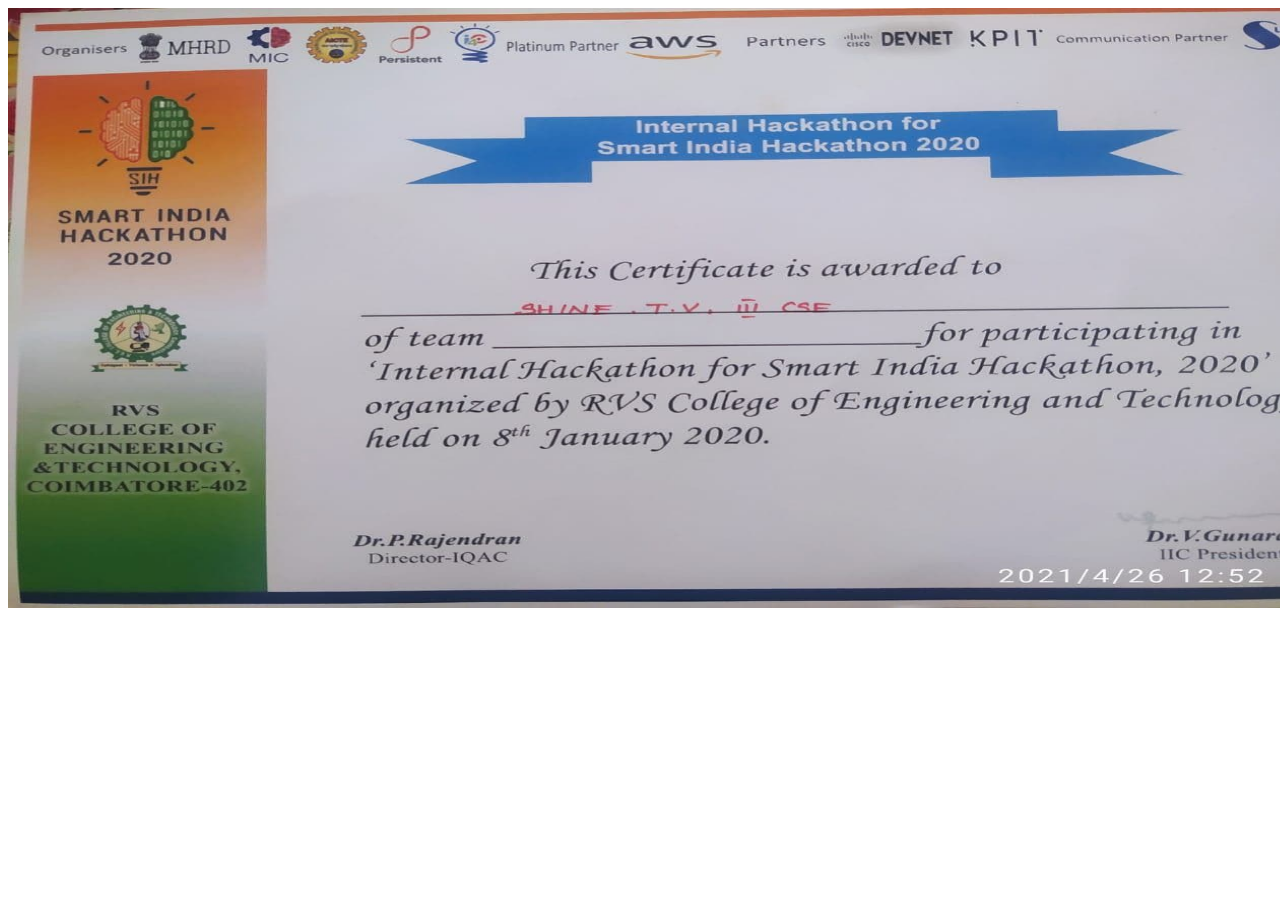
<file: c1.html>
<!DOCTYPE html>
<html>
    <head>
        <title>Smart india hackathon</title>
    </head>
    <body>
        <div class="container">
           <center><img src="assets/img/photo_2021-04-26_20-06-19.jpg" height="600" width="1300"></center> 
        </div>
        
    </body>
</html>
</file>
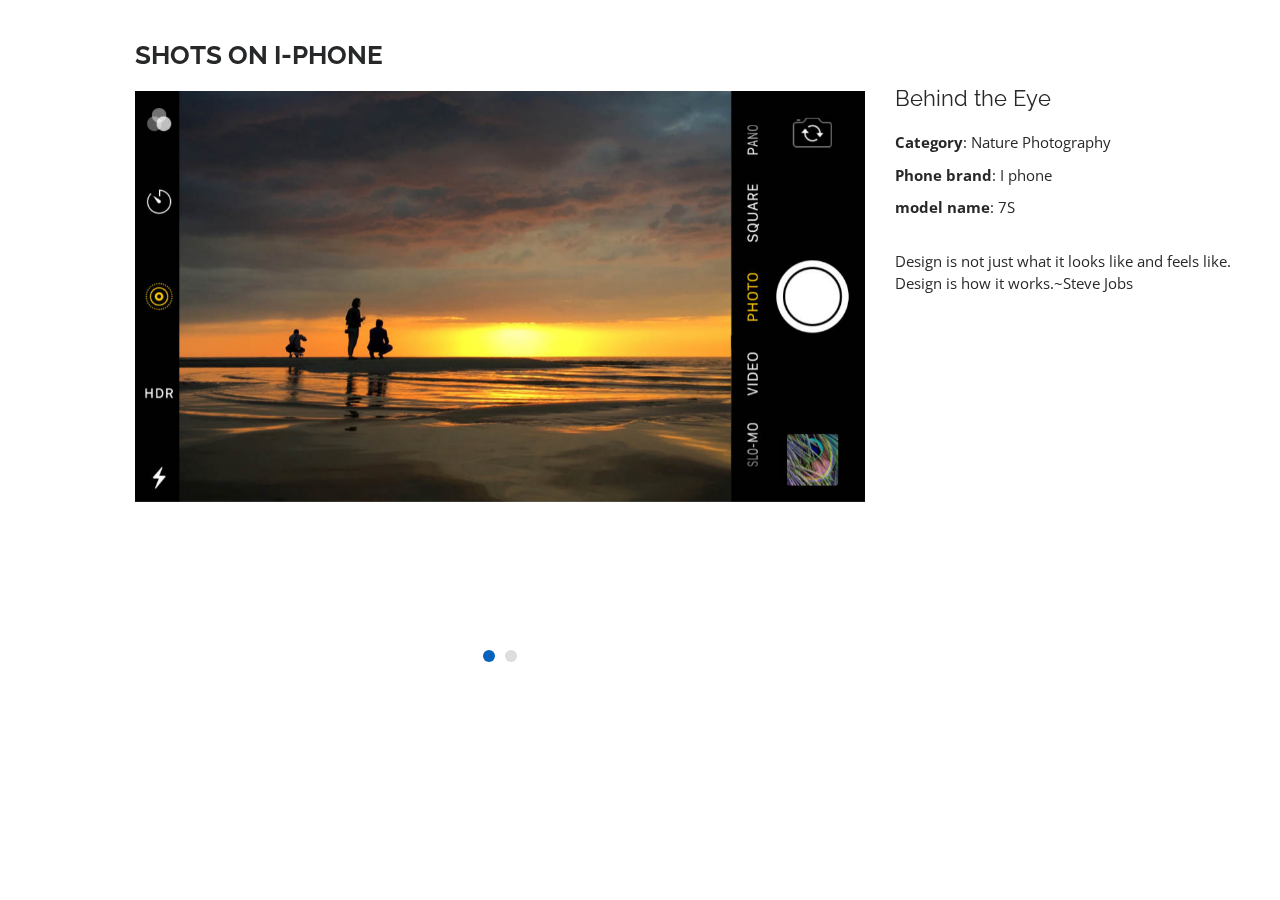
<file: iph.html>
<!DOCTYPE html>
<html lang="en">

<head>
  <meta charset="utf-8">
  <meta content="width=device-width, initial-scale=1.0" name="viewport">

  <title>Portfolio Details - Personal Bootstrap Template</title>
  <meta content="" name="description">
  <meta content="" name="keywords">

  <!-- Favicons -->
  <link href="assets/img/favicon.png" rel="icon">
  <link href="assets/img/apple-touch-icon.png" rel="apple-touch-icon">

  <!-- Google Fonts -->
  <link href="https://fonts.googleapis.com/css?family=Open+Sans:300,300i,400,400i,600,600i,700,700i|Raleway:300,300i,400,400i,500,500i,600,600i,700,700i|Poppins:300,300i,400,400i,500,500i,600,600i,700,700i" rel="stylesheet">

  <!-- Vendor CSS Files -->
  <link href="assets/vendor/bootstrap/css/bootstrap.min.css" rel="stylesheet">
  <link href="assets/vendor/icofont/icofont.min.css" rel="stylesheet">
  <link href="assets/vendor/boxicons/css/boxicons.min.css" rel="stylesheet">
  <link href="assets/vendor/venobox/venobox.css" rel="stylesheet">
  <link href="assets/vendor/owl.carousel/assets/owl.carousel.min.css" rel="stylesheet">
  <link href="assets/vendor/aos/aos.css" rel="stylesheet">

  <!-- Template Main CSS File -->
  <link href="../assets/css/style.css" rel="stylesheet">

  <!-- =======================================================
  * Template Name: MyResume - v2.2.1
  * Template URL: https://bootstrapmade.com/free-html-bootstrap-template-my-resume/
  * Author: BootstrapMade.com
  * License: https://bootstrapmade.com/license/
  ======================================================== -->
</head>

<body>

  <main id="main">

    <!-- ======= Portfolio Details ======= -->
   
            
              <section id="portfolio-details" class="portfolio-details">
                <div class="container" data-aos="fade-up">
          
                  <div class="row">
          
                    <div class="col-lg-8">
                      <h2 class="portfolio-title">SHOTS ON I-PHONE</h2>
                      <div class="owl-carousel portfolio-details-carousel">
                        <img src="assets/img/portfolio/iphone 1.jpg" height="50" width="100" class="img-fluid" alt="">
                        <img src="assets/img/portfolio/iphone1.jpg" class="img-fluid" alt="">
                       
                      </div>
                    </div>
          
                    <div class="col-lg-4 portfolio-info">
                      <h3>Behind the Eye</h3>
                      <ul>
                        <li><strong>Category</strong>: Nature Photography</li>
                        <li><strong>Phone brand</strong>: I phone</li>
                        <li><strong>model name</strong>: 7S</li>
                       
                      </ul>
          
                      <p>
                        Design is not just what it looks like and feels like. Design is how it works.~Steve Jobs
                      </p>
                    </div>
          
                  </div>
          
                </div>
              </section><!-- End Portfolio Details -->
          

  </main><!-- End #main -->

  <a href="#" class="back-to-top"><i class="bx bx-up-arrow-alt"></i></a>
  <div id="preloader"></div>

  <!-- Vendor JS Files -->
  <script src="assets/vendor/jquery/jquery.min.js"></script>
  <script src="assets/vendor/bootstrap/js/bootstrap.bundle.min.js"></script>
  <script src="assets/vendor/jquery.easing/jquery.easing.min.js"></script>
  <script src="assets/vendor/php-email-form/validate.js"></script>
  <script src="assets/vendor/waypoints/jquery.waypoints.min.js"></script>
  <script src="assets/vendor/counterup/counterup.min.js"></script>
  <script src="assets/vendor/isotope-layout/isotope.pkgd.min.js"></script>
  <script src="assets/vendor/venobox/venobox.min.js"></script>
  <script src="assets/vendor/owl.carousel/owl.carousel.min.js"></script>
  <script src="assets/vendor/typed.js/typed.min.js"></script>
  <script src="assets/vendor/aos/aos.js"></script>

  <!-- Template Main JS File -->
  <script src="assets/js/main.js"></script>

</body>

</html>
</file>
<file: assets/vendor/venobox/venobox.css>
/* ------ venobox.css --------*/
.vbox-overlay *, .vbox-overlay *:before, .vbox-overlay *:after{
    -webkit-backface-visibility: hidden;
    -webkit-box-sizing:border-box;
    -moz-box-sizing:border-box;
    box-sizing:border-box;
}
.vbox-overlay * { 
    -webkit-backface-visibility: visible;
    backface-visibility: visible;
}
.vbox-overlay{
    display: -webkit-flex;
    display: flex;
    -webkit-flex-direction: column;
    flex-direction: column;
    -webkit-justify-content: center;
    justify-content: center;
    -webkit-align-items: center;
    align-items: center;
    position: fixed;
    left: 0;
    top: 0;
    bottom: 0;
    right: 0;
    z-index: 999999;
}

/* ----- navigation ----- */
.vbox-title{
    width: 100%;
    height: 40px;
    float: left;
    text-align: center;
    line-height: 28px;
    font-size: 12px;
    padding: 6px 50px;
    overflow: hidden;
    position: fixed;
    display: none;
    left: 0;
    z-index: 89;
}
.vbox-close{
    cursor: pointer;
    position: fixed;
    top: -1px;
    right: 0;
    width: 50px;
    height: 40px;
    padding: 6px;
    display: block;
    background-position:10px center;
    overflow: hidden;
    font-size: 24px;
    line-height: 1;
    text-align: center;
    z-index: 99;
}
.vbox-left{
    cursor: pointer;
    position: fixed;
    left: 0;
    height: 40px;
    overflow: hidden;
    line-height: 28px;
    font-size: 12px;
    z-index: 99;
    display: flex;
    align-items:center;
}
.vbox-num{
    display: inline-block;
    margin: 6px 0 6px 15px;
}
/* ----- Social share ----- */
.vbox-share{
    line-height: 28px;
    font-size: 12px;
    overflow: hidden;
    position: fixed;
    left: 0;
    z-index: 98;
    display: flex;
    align-items:center;
    justify-content: center;
    width: 100%;
    text-align: center;
}
.vbox-share svg{
    max-height: 28px;
    width: 28px;
    z-index: 10;
    margin-left: 12px;
    margin-top: 6px;
    margin-bottom: 6px;
    vertical-align: middle;
}


/* ----- navigation ARROWS ----- */
.vbox-next, .vbox-prev{
    position: fixed;
    top: 50%;
    margin-top: -15px;
    overflow: hidden;
    cursor: pointer;
    display: block;
    width: 45px;
    height: 45px;
    z-index: 99;
}
.vbox-next span, .vbox-prev span{
    position: relative;
    width: 20px;
    height: 20px;
    border: 2px solid transparent;
    border-top-color: #B6B6B6;
    border-right-color: #B6B6B6;
    text-indent: -100px;
    position: absolute;
    top: 8px;
    display: block;
}
.vbox-prev{
    left: 15px;
}
.vbox-next{
    right: 15px;
}
.vbox-prev span{
    left: 10px;
    -ms-transform: rotate(-135deg);
    -webkit-transform: rotate(-135deg);
    transform: rotate(-135deg);
}
.vbox-next span{
    -ms-transform: rotate(45deg);
    -webkit-transform: rotate(45deg);
    transform: rotate(45deg);
    right: 10px;
}
/* ------- inline window ------ */
.vbox-inline{
    width: 420px;
    height: 315px;
    height: 70vh;
    padding: 10px;
    background: #fff;
    margin: 0 auto;
    overflow: auto;
    text-align: left;
}
/* ------- Video & iFrames window ------ */
.venoframe{
    max-width: 100%;
    width: 100%;
    border: none;
    width: 100%;
    height: 260px;
    height: 70vh;
}
.venoframe.vbvid{
    height: 260px;
}
@media (min-width: 768px) {
    .venoframe, .vbox-inline{
        width: 90%;
        height: 360px;
        height: 70vh;
    }
    .venoframe.vbvid{
        width: 640px;
        height: 360px;
    }
}
@media (min-width: 992px) {
    .venoframe, .vbox-inline{
        max-width: 1200px;
        width: 80%;
        height: 540px;
        height: 70vh;
    }
    .venoframe.vbvid{
        width: 960px;
        height: 540px;
    }
}
/* 
Please do NOT edit this part! 
or at least read this note: http://i.imgur.com/7C0ws9e.gif
*/
.vbox-open{
    overflow: hidden;
}
.vbox-container{
    position: absolute;
    left: 0;
    right: 0;
    top: 0;
    bottom: 0;
    overflow-x: hidden;
    overflow-y: scroll;
    overflow-scrolling: touch;
    -webkit-overflow-scrolling: touch;
    z-index: 20;
    max-height: 100%;

}

.vbox-content{
    text-align: center;
    float: left;
    width: 100%;
    position: relative;
    overflow: hidden;
    padding: 20px 4%;
}
.vbox-container img{
    max-width: 100%;
    height: auto;
}
.vbox-figlio{
    box-shadow: 0 0 12px rgba(0,0,0,0.19), 0 6px 6px rgba(0,0,0,0.23);
    max-width: 100%;
    text-align: initial;
}
img.vbox-figlio{
    -webkit-user-select: none;
-khtml-user-select: none;
-moz-user-select: none;
-o-user-select: none;
user-select: none;
}
.vbox-content.swipe-left{
    margin-left: -200px !important;
}
.vbox-content.swipe-right{
    margin-left: 200px !important;
}
.vbox-animated{
    webkit-transition: margin 300ms ease-out;
    transition: margin 300ms ease-out;
}

/* ---------- preloader ----------
 * SPINKIT 
 * http://tobiasahlin.com/spinkit/
-------------------------------- */
.sk-double-bounce,.sk-rotating-plane{width:40px;height:40px;margin:40px auto}.sk-rotating-plane{background-color:#333;-webkit-animation:sk-rotatePlane 1.2s infinite ease-in-out;animation:sk-rotatePlane 1.2s infinite ease-in-out}@-webkit-keyframes sk-rotatePlane{0%{-webkit-transform:perspective(120px) rotateX(0) rotateY(0);transform:perspective(120px) rotateX(0) rotateY(0)}50%{-webkit-transform:perspective(120px) rotateX(-180.1deg) rotateY(0);transform:perspective(120px) rotateX(-180.1deg) rotateY(0)}100%{-webkit-transform:perspective(120px) rotateX(-180deg) rotateY(-179.9deg);transform:perspective(120px) rotateX(-180deg) rotateY(-179.9deg)}}@keyframes sk-rotatePlane{0%{-webkit-transform:perspective(120px) rotateX(0) rotateY(0);transform:perspective(120px) rotateX(0) rotateY(0)}50%{-webkit-transform:perspective(120px) rotateX(-180.1deg) rotateY(0);transform:perspective(120px) rotateX(-180.1deg) rotateY(0)}100%{-webkit-transform:perspective(120px) rotateX(-180deg) rotateY(-179.9deg);transform:perspective(120px) rotateX(-180deg) rotateY(-179.9deg)}}.sk-double-bounce{position:relative}.sk-double-bounce .sk-child{width:100%;height:100%;border-radius:50%;background-color:#333;opacity:.6;position:absolute;top:0;left:0;-webkit-animation:sk-doubleBounce 2s infinite ease-in-out;animation:sk-doubleBounce 2s infinite ease-in-out}.sk-chasing-dots .sk-child,.sk-spinner-pulse,.sk-three-bounce .sk-child{background-color:#333;border-radius:100%}.sk-double-bounce .sk-double-bounce2{-webkit-animation-delay:-1s;animation-delay:-1s}@-webkit-keyframes sk-doubleBounce{0%,100%{-webkit-transform:scale(0);transform:scale(0)}50%{-webkit-transform:scale(1);transform:scale(1)}}@keyframes sk-doubleBounce{0%,100%{-webkit-transform:scale(0);transform:scale(0)}50%{-webkit-transform:scale(1);transform:scale(1)}}.sk-wave{margin:40px auto;width:50px;height:40px;text-align:center;font-size:10px}.sk-wave .sk-rect{background-color:#333;height:100%;width:6px;display:inline-block;-webkit-animation:sk-waveStretchDelay 1.2s infinite ease-in-out;animation:sk-waveStretchDelay 1.2s infinite ease-in-out}.sk-wave .sk-rect1{-webkit-animation-delay:-1.2s;animation-delay:-1.2s}.sk-wave .sk-rect2{-webkit-animation-delay:-1.1s;animation-delay:-1.1s}.sk-wave .sk-rect3{-webkit-animation-delay:-1s;animation-delay:-1s}.sk-wave .sk-rect4{-webkit-animation-delay:-.9s;animation-delay:-.9s}.sk-wave .sk-rect5{-webkit-animation-delay:-.8s;animation-delay:-.8s}@-webkit-keyframes sk-waveStretchDelay{0%,100%,40%{-webkit-transform:scaleY(.4);transform:scaleY(.4)}20%{-webkit-transform:scaleY(1);transform:scaleY(1)}}@keyframes sk-waveStretchDelay{0%,100%,40%{-webkit-transform:scaleY(.4);transform:scaleY(.4)}20%{-webkit-transform:scaleY(1);transform:scaleY(1)}}.sk-wandering-cubes{margin:40px auto;width:40px;height:40px;position:relative}.sk-wandering-cubes .sk-cube{background-color:#333;width:10px;height:10px;position:absolute;top:0;left:0;-webkit-animation:sk-wanderingCube 1.8s ease-in-out -1.8s infinite both;animation:sk-wanderingCube 1.8s ease-in-out -1.8s infinite both}.sk-chasing-dots,.sk-spinner-pulse{width:40px;height:40px;margin:40px auto}.sk-wandering-cubes .sk-cube2{-webkit-animation-delay:-.9s;animation-delay:-.9s}@-webkit-keyframes sk-wanderingCube{0%{-webkit-transform:rotate(0);transform:rotate(0)}25%{-webkit-transform:translateX(30px) rotate(-90deg) scale(.5);transform:translateX(30px) rotate(-90deg) scale(.5)}50%{-webkit-transform:translateX(30px) translateY(30px) rotate(-179deg);transform:translateX(30px) translateY(30px) rotate(-179deg)}50.1%{-webkit-transform:translateX(30px) translateY(30px) rotate(-180deg);transform:translateX(30px) translateY(30px) rotate(-180deg)}75%{-webkit-transform:translateX(0) translateY(30px) rotate(-270deg) scale(.5);transform:translateX(0) translateY(30px) rotate(-270deg) scale(.5)}100%{-webkit-transform:rotate(-360deg);transform:rotate(-360deg)}}@keyframes sk-wanderingCube{0%{-webkit-transform:rotate(0);transform:rotate(0)}25%{-webkit-transform:translateX(30px) rotate(-90deg) scale(.5);transform:translateX(30px) rotate(-90deg) scale(.5)}50%{-webkit-transform:translateX(30px) translateY(30px) rotate(-179deg);transform:translateX(30px) translateY(30px) rotate(-179deg)}50.1%{-webkit-transform:translateX(30px) translateY(30px) rotate(-180deg);transform:translateX(30px) translateY(30px) rotate(-180deg)}75%{-webkit-transform:translateX(0) translateY(30px) rotate(-270deg) scale(.5);transform:translateX(0) translateY(30px) rotate(-270deg) scale(.5)}100%{-webkit-transform:rotate(-360deg);transform:rotate(-360deg)}}.sk-spinner-pulse{-webkit-animation:sk-pulseScaleOut 1s infinite ease-in-out;animation:sk-pulseScaleOut 1s infinite ease-in-out}@-webkit-keyframes sk-pulseScaleOut{0%{-webkit-transform:scale(0);transform:scale(0)}100%{-webkit-transform:scale(1);transform:scale(1);opacity:0}}@keyframes sk-pulseScaleOut{0%{-webkit-transform:scale(0);transform:scale(0)}100%{-webkit-transform:scale(1);transform:scale(1);opacity:0}}.sk-chasing-dots{position:relative;text-align:center;-webkit-animation:sk-chasingDotsRotate 2s infinite linear;animation:sk-chasingDotsRotate 2s infinite linear}.sk-chasing-dots .sk-child{width:60%;height:60%;display:inline-block;position:absolute;top:0;-webkit-animation:sk-chasingDotsBounce 2s infinite ease-in-out;animation:sk-chasingDotsBounce 2s infinite ease-in-out}.sk-chasing-dots .sk-dot2{top:auto;bottom:0;-webkit-animation-delay:-1s;animation-delay:-1s}@-webkit-keyframes sk-chasingDotsRotate{100%{-webkit-transform:rotate(360deg);transform:rotate(360deg)}}@keyframes sk-chasingDotsRotate{100%{-webkit-transform:rotate(360deg);transform:rotate(360deg)}}@-webkit-keyframes sk-chasingDotsBounce{0%,100%{-webkit-transform:scale(0);transform:scale(0)}50%{-webkit-transform:scale(1);transform:scale(1)}}@keyframes sk-chasingDotsBounce{0%,100%{-webkit-transform:scale(0);transform:scale(0)}50%{-webkit-transform:scale(1);transform:scale(1)}}.sk-three-bounce{margin:40px auto;width:80px;text-align:center}.sk-three-bounce .sk-child{width:20px;height:20px;display:inline-block;-webkit-animation:sk-three-bounce 1.4s ease-in-out 0s infinite both;animation:sk-three-bounce 1.4s ease-in-out 0s infinite both}.sk-circle .sk-child:before,.sk-fading-circle .sk-circle:before{display:block;border-radius:100%;content:'';background-color:#333}.sk-three-bounce .sk-bounce1{-webkit-animation-delay:-.32s;animation-delay:-.32s}.sk-three-bounce .sk-bounce2{-webkit-animation-delay:-.16s;animation-delay:-.16s}@-webkit-keyframes sk-three-bounce{0%,100%,80%{-webkit-transform:scale(0);transform:scale(0)}40%{-webkit-transform:scale(1);transform:scale(1)}}@keyframes sk-three-bounce{0%,100%,80%{-webkit-transform:scale(0);transform:scale(0)}40%{-webkit-transform:scale(1);transform:scale(1)}}.sk-circle{margin:40px auto;width:40px;height:40px;position:relative}.sk-circle .sk-child{width:100%;height:100%;position:absolute;left:0;top:0}.sk-circle .sk-child:before{margin:0 auto;width:15%;height:15%;-webkit-animation:sk-circleBounceDelay 1.2s infinite ease-in-out both;animation:sk-circleBounceDelay 1.2s infinite ease-in-out both}.sk-circle .sk-circle2{-webkit-transform:rotate(30deg);-ms-transform:rotate(30deg);transform:rotate(30deg)}.sk-circle .sk-circle3{-webkit-transform:rotate(60deg);-ms-transform:rotate(60deg);transform:rotate(60deg)}.sk-circle .sk-circle4{-webkit-transform:rotate(90deg);-ms-transform:rotate(90deg);transform:rotate(90deg)}.sk-circle .sk-circle5{-webkit-transform:rotate(120deg);-ms-transform:rotate(120deg);transform:rotate(120deg)}.sk-circle .sk-circle6{-webkit-transform:rotate(150deg);-ms-transform:rotate(150deg);transform:rotate(150deg)}.sk-circle .sk-circle7{-webkit-transform:rotate(180deg);-ms-transform:rotate(180deg);transform:rotate(180deg)}.sk-circle .sk-circle8{-webkit-transform:rotate(210deg);-ms-transform:rotate(210deg);transform:rotate(210deg)}.sk-circle .sk-circle9{-webkit-transform:rotate(240deg);-ms-transform:rotate(240deg);transform:rotate(240deg)}.sk-circle .sk-circle10{-webkit-transform:rotate(270deg);-ms-transform:rotate(270deg);transform:rotate(270deg)}.sk-circle .sk-circle11{-webkit-transform:rotate(300deg);-ms-transform:rotate(300deg);transform:rotate(300deg)}.sk-circle .sk-circle12{-webkit-transform:rotate(330deg);-ms-transform:rotate(330deg);transform:rotate(330deg)}.sk-circle .sk-circle2:before{-webkit-animation-delay:-1.1s;animation-delay:-1.1s}.sk-circle .sk-circle3:before{-webkit-animation-delay:-1s;animation-delay:-1s}.sk-circle .sk-circle4:before{-webkit-animation-delay:-.9s;animation-delay:-.9s}.sk-circle .sk-circle5:before{-webkit-animation-delay:-.8s;animation-delay:-.8s}.sk-circle .sk-circle6:before{-webkit-animation-delay:-.7s;animation-delay:-.7s}.sk-circle .sk-circle7:before{-webkit-animation-delay:-.6s;animation-delay:-.6s}.sk-circle .sk-circle8:before{-webkit-animation-delay:-.5s;animation-delay:-.5s}.sk-circle .sk-circle9:before{-webkit-animation-delay:-.4s;animation-delay:-.4s}.sk-circle .sk-circle10:before{-webkit-animation-delay:-.3s;animation-delay:-.3s}.sk-circle .sk-circle11:before{-webkit-animation-delay:-.2s;animation-delay:-.2s}.sk-circle .sk-circle12:before{-webkit-animation-delay:-.1s;animation-delay:-.1s}@-webkit-keyframes sk-circleBounceDelay{0%,100%,80%{-webkit-transform:scale(0);transform:scale(0)}40%{-webkit-transform:scale(1);transform:scale(1)}}@keyframes sk-circleBounceDelay{0%,100%,80%{-webkit-transform:scale(0);transform:scale(0)}40%{-webkit-transform:scale(1);transform:scale(1)}}.sk-cube-grid{width:40px;height:40px;margin:40px auto}.sk-cube-grid .sk-cube{width:33.33%;height:33.33%;background-color:#333;float:left;-webkit-animation:sk-cubeGridScaleDelay 1.3s infinite ease-in-out;animation:sk-cubeGridScaleDelay 1.3s infinite ease-in-out}.sk-cube-grid .sk-cube1{-webkit-animation-delay:.2s;animation-delay:.2s}.sk-cube-grid .sk-cube2{-webkit-animation-delay:.3s;animation-delay:.3s}.sk-cube-grid .sk-cube3{-webkit-animation-delay:.4s;animation-delay:.4s}.sk-cube-grid .sk-cube4{-webkit-animation-delay:.1s;animation-delay:.1s}.sk-cube-grid .sk-cube5{-webkit-animation-delay:.2s;animation-delay:.2s}.sk-cube-grid .sk-cube6{-webkit-animation-delay:.3s;animation-delay:.3s}.sk-cube-grid .sk-cube7{-webkit-animation-delay:0ms;animation-delay:0ms}.sk-cube-grid .sk-cube8{-webkit-animation-delay:.1s;animation-delay:.1s}.sk-cube-grid .sk-cube9{-webkit-animation-delay:.2s;animation-delay:.2s}@-webkit-keyframes sk-cubeGridScaleDelay{0%,100%,70%{-webkit-transform:scale3D(1,1,1);transform:scale3D(1,1,1)}35%{-webkit-transform:scale3D(0,0,1);transform:scale3D(0,0,1)}}@keyframes sk-cubeGridScaleDelay{0%,100%,70%{-webkit-transform:scale3D(1,1,1);transform:scale3D(1,1,1)}35%{-webkit-transform:scale3D(0,0,1);transform:scale3D(0,0,1)}}.sk-fading-circle{margin:40px auto;width:40px;height:40px;position:relative}.sk-fading-circle .sk-circle{width:100%;height:100%;position:absolute;left:0;top:0}.sk-fading-circle .sk-circle:before{margin:0 auto;width:15%;height:15%;-webkit-animation:sk-circleFadeDelay 1.2s infinite ease-in-out both;animation:sk-circleFadeDelay 1.2s infinite ease-in-out both}.sk-fading-circle .sk-circle2{-webkit-transform:rotate(30deg);-ms-transform:rotate(30deg);transform:rotate(30deg)}.sk-fading-circle .sk-circle3{-webkit-transform:rotate(60deg);-ms-transform:rotate(60deg);transform:rotate(60deg)}.sk-fading-circle .sk-circle4{-webkit-transform:rotate(90deg);-ms-transform:rotate(90deg);transform:rotate(90deg)}.sk-fading-circle .sk-circle5{-webkit-transform:rotate(120deg);-ms-transform:rotate(120deg);transform:rotate(120deg)}.sk-fading-circle .sk-circle6{-webkit-transform:rotate(150deg);-ms-transform:rotate(150deg);transform:rotate(150deg)}.sk-fading-circle .sk-circle7{-webkit-transform:rotate(180deg);-ms-transform:rotate(180deg);transform:rotate(180deg)}.sk-fading-circle .sk-circle8{-webkit-transform:rotate(210deg);-ms-transform:rotate(210deg);transform:rotate(210deg)}.sk-fading-circle .sk-circle9{-webkit-transform:rotate(240deg);-ms-transform:rotate(240deg);transform:rotate(240deg)}.sk-fading-circle .sk-circle10{-webkit-transform:rotate(270deg);-ms-transform:rotate(270deg);transform:rotate(270deg)}.sk-fading-circle .sk-circle11{-webkit-transform:rotate(300deg);-ms-transform:rotate(300deg);transform:rotate(300deg)}.sk-fading-circle .sk-circle12{-webkit-transform:rotate(330deg);-ms-transform:rotate(330deg);transform:rotate(330deg)}.sk-fading-circle .sk-circle2:before{-webkit-animation-delay:-1.1s;animation-delay:-1.1s}.sk-fading-circle .sk-circle3:before{-webkit-animation-delay:-1s;animation-delay:-1s}.sk-fading-circle .sk-circle4:before{-webkit-animation-delay:-.9s;animation-delay:-.9s}.sk-fading-circle .sk-circle5:before{-webkit-animation-delay:-.8s;animation-delay:-.8s}.sk-fading-circle .sk-circle6:before{-webkit-animation-delay:-.7s;animation-delay:-.7s}.sk-fading-circle .sk-circle7:before{-webkit-animation-delay:-.6s;animation-delay:-.6s}.sk-fading-circle .sk-circle8:before{-webkit-animation-delay:-.5s;animation-delay:-.5s}.sk-fading-circle .sk-circle9:before{-webkit-animation-delay:-.4s;animation-delay:-.4s}.sk-fading-circle .sk-circle10:before{-webkit-animation-delay:-.3s;animation-delay:-.3s}.sk-fading-circle .sk-circle11:before{-webkit-animation-delay:-.2s;animation-delay:-.2s}.sk-fading-circle .sk-circle12:before{-webkit-animation-delay:-.1s;animation-delay:-.1s}@-webkit-keyframes sk-circleFadeDelay{0%,100%,39%{opacity:0}40%{opacity:1}}@keyframes sk-circleFadeDelay{0%,100%,39%{opacity:0}40%{opacity:1}}.sk-folding-cube{margin:40px auto;width:40px;height:40px;position:relative;-webkit-transform:rotateZ(45deg);transform:rotateZ(45deg)}.sk-folding-cube .sk-cube{float:left;width:50%;height:50%;position:relative;-webkit-transform:scale(1.1);-ms-transform:scale(1.1);transform:scale(1.1)}.sk-folding-cube .sk-cube:before{content:'';position:absolute;top:0;left:0;width:100%;height:100%;background-color:#333;-webkit-animation:sk-foldCubeAngle 2.4s infinite linear both;animation:sk-foldCubeAngle 2.4s infinite linear both;-webkit-transform-origin:100% 100%;-ms-transform-origin:100% 100%;transform-origin:100% 100%}.sk-folding-cube .sk-cube2{-webkit-transform:scale(1.1) rotateZ(90deg);transform:scale(1.1) rotateZ(90deg)}.sk-folding-cube .sk-cube3{-webkit-transform:scale(1.1) rotateZ(180deg);transform:scale(1.1) rotateZ(180deg)}.sk-folding-cube .sk-cube4{-webkit-transform:scale(1.1) rotateZ(270deg);transform:scale(1.1) rotateZ(270deg)}.sk-folding-cube .sk-cube2:before{-webkit-animation-delay:.3s;animation-delay:.3s}.sk-folding-cube .sk-cube3:before{-webkit-animation-delay:.6s;animation-delay:.6s}.sk-folding-cube .sk-cube4:before{-webkit-animation-delay:.9s;animation-delay:.9s}@-webkit-keyframes sk-foldCubeAngle{0%,10%{-webkit-transform:perspective(140px) rotateX(-180deg);transform:perspective(140px) rotateX(-180deg);opacity:0}25%,75%{-webkit-transform:perspective(140px) rotateX(0);transform:perspective(140px) rotateX(0);opacity:1}100%,90%{-webkit-transform:perspective(140px) rotateY(180deg);transform:perspective(140px) rotateY(180deg);opacity:0}}@keyframes sk-foldCubeAngle{0%,10%{-webkit-transform:perspective(140px) rotateX(-180deg);transform:perspective(140px) rotateX(-180deg);opacity:0}25%,75%{-webkit-transform:perspective(140px) rotateX(0);transform:perspective(140px) rotateX(0);opacity:1}100%,90%{-webkit-transform:perspective(140px) rotateY(180deg);transform:perspective(140px) rotateY(180deg);opacity:0}}
</file>
<file: assets/css/style.css>
/**
* Template Name: MyResume - v2.2.1
* Template URL: https://bootstrapmade.com/free-html-bootstrap-template-my-resume/
* Author: BootstrapMade.com
* License: https://bootstrapmade.com/license/
*/

/*--------------------------------------------------------------
# General
--------------------------------------------------------------*/
body {
  font-family: "Open Sans", sans-serif;
  color: #272829;
}

a {
  color: #0563bb;
}

a:hover {
  color: #067ded;
  text-decoration: none;
}

h1, h2, h3, h4, h5, h6 {
  font-family: "Raleway", sans-serif;
}

/*--------------------------------------------------------------
# Back to top button
--------------------------------------------------------------*/
.back-to-top {
  position: fixed;
  display: none;
  width: 40px;
  height: 40px;
  border-radius: 50px;
  right: 15px;
  bottom: 15px;
  background: #0563bb;
  color: #fff;
  transition: display 0.5s ease-in-out;
  z-index: 99999;
}

.back-to-top i {
  font-size: 24px;
  position: absolute;
  top: 7px;
  left: 8px;
}

.back-to-top:hover {
  color: #fff;
  background: #0678e3;
  transition: background 0.2s ease-in-out;
}

/*--------------------------------------------------------------
# Preloader
--------------------------------------------------------------*/
#preloader {
  position: fixed;
  top: 0;
  left: 0;
  right: 0;
  bottom: 0;
  z-index: 9999;
  overflow: hidden;
  background: #fff;
}

#preloader:before {
  content: "";
  position: fixed;
  top: calc(50% - 30px);
  left: calc(50% - 30px);
  border: 6px solid #0563bb;
  border-top-color: #fff;
  border-bottom-color: #fff;
  border-radius: 50%;
  width: 60px;
  height: 60px;
  -webkit-animation: animate-preloader 1s linear infinite;
  animation: animate-preloader 1s linear infinite;
}

@-webkit-keyframes animate-preloader {
  0% {
    transform: rotate(0deg);
  }
  100% {
    transform: rotate(360deg);
  }
}

@keyframes animate-preloader {
  0% {
    transform: rotate(0deg);
  }
  100% {
    transform: rotate(360deg);
  }
}

/*--------------------------------------------------------------
# Disable aos animation delay on mobile devices
--------------------------------------------------------------*/
@media screen and (max-width: 768px) {
  [data-aos-delay] {
    transition-delay: 0 !important;
  }
}

/*--------------------------------------------------------------
# Header
--------------------------------------------------------------*/
#header {
  position: fixed;
  top: 0;
  left: 0;
  bottom: 0;
  z-index: 9997;
  transition: all 0.5s;
  padding: 15px;
  overflow-y: auto;
}

@media (max-width: 992px) {
  #header {
    width: 300px;
    background: #fff;
    border-right: 1px solid #e6e9ec;
    left: -300px;
  }
}

@media (min-width: 992px) {
  #main {
    margin-left: 100px;
  }
}

/*--------------------------------------------------------------
# Navigation Menu
--------------------------------------------------------------*/
/* Desktop Navigation */
.nav-menu * {
  margin: 0;
  padding: 0;
  list-style: none;
}

.nav-menu > ul > li {
  position: relative;
  white-space: nowrap;
}

.nav-menu a {
  display: flex;
  align-items: center;
  color: #45505b;
  padding: 10px 18px;
  margin-bottom: 8px;
  transition: 0.3s;
  font-size: 15px;
  border-radius: 50px;
  background: #f2f3f5;
  height: 56px;
  width: 100%;
  overflow: hidden;
  transition: 0.3s;
}

.nav-menu a i {
  font-size: 20px;
}

.nav-menu a span {
  padding: 0 5px 0 7px;
  color: #45505b;
}

@media (min-width: 992px) {
  .nav-menu a {
    width: 56px;
  }
  .nav-menu a span {
    display: none;
    color: #fff;
  }
}

.nav-menu a:hover, .nav-menu .active > a, .nav-menu li:hover > a {
  color: #fff;
  background: #0563bb;
}

.nav-menu a:hover span, .nav-menu .active > a span, .nav-menu li:hover > a span {
  color: #fff;
}

.nav-menu a:hover, .nav-menu li:hover > a {
  width: 100%;
  color: #fff;
}

.nav-menu a:hover span, .nav-menu li:hover > a span {
  display: block;
}

/* Mobile Navigation */
.mobile-nav-toggle {
  position: fixed;
  right: 15px;
  top: 15px;
  z-index: 9998;
  border: 0;
  background: none;
  font-size: 24px;
  transition: all 0.4s;
  outline: none !important;
  line-height: 1;
  cursor: pointer;
  text-align: right;
}

.mobile-nav-toggle i {
  color: #45505b;
}

.mobile-nav-active {
  overflow: hidden;
}

.mobile-nav-active #header {
  left: 0;
}

.mobile-nav-active .mobile-nav-toggle i {
  color: #0563bb;
}

/*--------------------------------------------------------------
# Hero Section
--------------------------------------------------------------*/
#hero {
  width: 100%;
  height: 100vh;
  background: url("../img/hero-bg.jpg") top right no-repeat;
  background-size: cover;
  position: relative;
}

@media (min-width: 992px) {
  #hero {
    padding-left: 160px;
  }
}

#hero:before {
  content: "";
  background: rgba(255, 255, 255, 0.8);
  position: absolute;
  bottom: 0;
  top: 0;
  left: 0;
  right: 0;
}

#hero h1 {
  margin: 0;
  font-size: 64px;
  font-weight: 700;
  line-height: 56px;
  text-align:right;
  color: #7436c5;
}

#hero p {
  text-align: right;
  color: #45505b;
  margin: 15px 0 0 0;
  font-size: 26px;
  font-family: "Poppins", sans-serif;
}

#hero p span {
  text-align: right;
  color: #0563bb;
  letter-spacing: 1px;
}

#hero .social-links {
  text-align: right;
  margin-top: 30px;
}

#hero .social-links a {
  text-align: right;
  font-size: 24px;
  display: inline-block;
  color: #45505b;
  line-height: 1;
  margin-right: 20px;
  transition: 0.3s;
}

#hero .social-links a:hover {
  text-align: right;
  color: #0563bb;
}

@media (max-width: 992px) {
  #hero {
    text-align: center;
  }
  #hero h1 {
    font-size: 32px;
    line-height: 36px;
  }
  #hero p {
    margin-top: 10px;
    font-size: 20px;
    line-height: 24px;
  }
}

/*--------------------------------------------------------------
# Sections General
--------------------------------------------------------------*/
section {
  padding: 60px 0;
  overflow: hidden;
}

.section-title {
  text-align: center;
  padding-bottom: 30px;
}

.section-title h2 {
  font-size: 32px;
  font-weight: bold;
  text-transform: uppercase;
  margin-bottom: 20px;
  padding-bottom: 20px;
  position: relative;
  color: #45505b;
}

.section-title h2::before {
  content: '';
  position: absolute;
  display: block;
  width: 120px;
  height: 1px;
  background: #ddd;
  bottom: 1px;
  left: calc(50% - 60px);
}

.section-title h2::after {
  content: '';
  position: absolute;
  display: block;
  width: 40px;
  height: 3px;
  background: #0563bb;
  bottom: 0;
  left: calc(50% - 20px);
}

.section-title p {
  margin-bottom: 0;
}

/*--------------------------------------------------------------
# About
--------------------------------------------------------------*/
.about .content h3 {
  font-weight: 700;
  font-size: 26px;
  color: #728394;
}

.about .content ul {
  list-style: none;
  padding: 0;
}

.about .content ul li {
  padding-bottom: 10px;
}

.about .content ul i {
  font-size: 20px;
  padding-right: 2px;
  color: #0563bb;
}

.about .content p:last-child {
  margin-bottom: 0;
}

/*--------------------------------------------------------------
# Facts
--------------------------------------------------------------*/
.facts .count-box {
  padding: 30px 30px 25px 30px;
  margin-top: 30px;
  width: 100%;
  position: relative;
  text-align: center;
  background: #fff;
}

.facts .count-box i {
  position: absolute;
  top: -25px;
  left: 50%;
  transform: translateX(-50%);
  font-size: 24px;
  background: #0563bb;
  padding: 12px;
  color: #fff;
  border-radius: 50px;
}

.facts .count-box span {
  font-size: 36px;
  display: block;
  font-weight: 600;
  color: #011426;
}

.facts .count-box p {
  padding: 0;
  margin: 0;
  font-family: "Raleway", sans-serif;
  font-size: 14px;
}

/*--------------------------------------------------------------
# Akills
--------------------------------------------------------------*/
.skills .progress {
  height: 50px;
  display: block;
  background: none;
}

.skills .progress .skill {
  padding: 10px 0;
  margin: 0 0 6px 0;
  text-transform: uppercase;
  display: block;
  font-weight: 600;
  font-family: "Poppins", sans-serif;
  color: #45505b;
}

.skills .progress .skill .val {
  float: right;
  font-style: normal;
}

.skills .progress-bar-wrap {
  background: #f2f3f5;
}

.skills .progress-bar {
  width: 1px;
  height: 10px;
  transition: .9s;
  background-color: #0563bb;
}

/*--------------------------------------------------------------
# Resume
--------------------------------------------------------------*/
.resume .resume-title {
  font-size: 26px;
  font-weight: 700;
  margin-top: 20px;
  margin-bottom: 20px;
  color: #45505b;
}

.resume .resume-item {
  padding: 0 0 20px 20px;
  margin-top: -2px;
  border-left: 2px solid #0563bb;
  position: relative;
}

.resume .resume-item h4 {
  line-height: 18px;
  font-size: 18px;
  font-weight: 600;
  text-transform: uppercase;
  font-family: "Poppins", sans-serif;
  color: #0563bb;
  margin-bottom: 10px;
}

.resume .resume-item h5 {
  font-size: 16px;
  background: #f7f8f9;
  padding: 5px 15px;
  display: inline-block;
  font-weight: 600;
  margin-bottom: 10px;
}

.resume .resume-item ul {
  padding-left: 20px;
}

.resume .resume-item ul li {
  padding-bottom: 10px;
}

.resume .resume-item:last-child {
  padding-bottom: 0;
}

.resume .resume-item::before {
  content: "";
  position: absolute;
  width: 16px;
  height: 16px;
  border-radius: 50px;
  left: -9px;
  top: 0;
  background: #fff;
  border: 2px solid #0563bb;
}

/*--------------------------------------------------------------
# Portfolio
--------------------------------------------------------------*/
.portfolio .portfolio-item {
  margin-bottom: 30px;
}

.portfolio #portfolio-flters {
  padding: 0;
  margin: 0 auto 25px auto;
  list-style: none;
  text-align: center;
  background: #fff;
  border-radius: 50px;
  padding: 2px 15px;
}

.portfolio #portfolio-flters li {
  cursor: pointer;
  display: inline-block;
  padding: 10px 15px;
  font-size: 14px;
  font-weight: 600;
  line-height: 1;
  text-transform: uppercase;
  color: #272829;
  margin-bottom: 5px;
  transition: all 0.3s ease-in-out;
}

.portfolio #portfolio-flters li:hover, .portfolio #portfolio-flters li.filter-active {
  color: #0563bb;
}

.portfolio #portfolio-flters li:last-child {
  margin-right: 0;
}

.portfolio .portfolio-wrap {
  transition: 0.3s;
  position: relative;
  overflow: hidden;
  z-index: 1;
  background: rgba(69, 80, 91, 0.8);
}

.portfolio .portfolio-wrap::before {
  content: "";
  background: rgba(255, 255, 255, 0.7);
  position: absolute;
  left: 30px;
  right: 30px;
  top: 30px;
  bottom: 30px;
  transition: all ease-in-out 0.3s;
  z-index: 2;
  opacity: 0;
}

.portfolio .portfolio-wrap .portfolio-info {
  opacity: 0;
  position: absolute;
  top: 0;
  left: 0;
  right: 0;
  bottom: 0;
  text-align: center;
  z-index: 3;
  transition: all ease-in-out 0.3s;
  display: flex;
  flex-direction: column;
  justify-content: center;
  align-items: center;
}

.portfolio .portfolio-wrap .portfolio-info::before {
  display: block;
  content: "";
  width: 48px;
  height: 48px;
  position: absolute;
  top: 35px;
  left: 35px;
  border-top: 3px solid #d7dce1;
  border-left: 3px solid #d7dce1;
  transition: all 0.5s ease 0s;
  z-index: 9994;
}

.portfolio .portfolio-wrap .portfolio-info::after {
  display: block;
  content: "";
  width: 48px;
  height: 48px;
  position: absolute;
  bottom: 35px;
  right: 35px;
  border-bottom: 3px solid #d7dce1;
  border-right: 3px solid #d7dce1;
  transition: all 0.5s ease 0s;
  z-index: 9994;
}

.portfolio .portfolio-wrap .portfolio-info h4 {
  font-size: 20px;
  color: #45505b;
  font-weight: 600;
}

.portfolio .portfolio-wrap .portfolio-info p {
  color: #45505b;
  font-size: 14px;
  text-transform: uppercase;
  padding: 0;
  margin: 0;
}

.portfolio .portfolio-wrap .portfolio-links {
  text-align: center;
  z-index: 4;
}

.portfolio .portfolio-wrap .portfolio-links a {
  color: #45505b;
  margin: 0 2px;
  font-size: 28px;
  display: inline-block;
  transition: 0.3s;
}

.portfolio .portfolio-wrap .portfolio-links a:hover {
  color: #148af9;
}

.portfolio .portfolio-wrap:hover::before {
  top: 0;
  left: 0;
  right: 0;
  bottom: 0;
  opacity: 1;
}

.portfolio .portfolio-wrap:hover .portfolio-info {
  opacity: 1;
}

.portfolio .portfolio-wrap:hover .portfolio-info::before {
  top: 15px;
  left: 15px;
}

.portfolio .portfolio-wrap:hover .portfolio-info::after {
  bottom: 15px;
  right: 15px;
}

/*--------------------------------------------------------------
# Services
--------------------------------------------------------------*/
.services .icon-box {
  text-align: center;
  padding: 70px 20px 80px 20px;
  transition: all ease-in-out 0.3s;
  background: #fff;
  box-shadow: 0px 5px 90px 0px rgba(110, 123, 131, 0.05);
}

.services .icon-box .icon {
  margin: 0 auto;
  width: 100px;
  height: 100px;
  display: flex;
  align-items: center;
  justify-content: center;
  transition: ease-in-out 0.3s;
  position: relative;
}

.services .icon-box .icon i {
  font-size: 36px;
  transition: 0.5s;
  position: relative;
}

.services .icon-box .icon svg {
  position: absolute;
  top: 0;
  left: 0;
}

.services .icon-box .icon svg path {
  transition: 0.5s;
  fill: #f5f5f5;
}

.services .icon-box h4 {
  font-weight: 600;
  margin: 10px 0 15px 0;
  font-size: 22px;
}

.services .icon-box h4 a {
  color: #45505b;
  transition: ease-in-out 0.3s;
}

.services .icon-box p {
  line-height: 24px;
  font-size: 14px;
  margin-bottom: 0;
}

.services .icon-box:hover {
  border-color: #fff;
  box-shadow: 0px 0 35px 0 rgba(0, 0, 0, 0.08);
}

.services .iconbox-blue i {
  color: #47aeff;
}

.services .iconbox-blue:hover .icon i {
  color: #fff;
}

.services .iconbox-blue:hover .icon path {
  fill: #47aeff;
}

.services .iconbox-orange i {
  color: #ffa76e;
}

.services .iconbox-orange:hover .icon i {
  color: #fff;
}

.services .iconbox-orange:hover .icon path {
  fill: #ffa76e;
}

.services .iconbox-pink i {
  color: #e80368;
}

.services .iconbox-pink:hover .icon i {
  color: #fff;
}

.services .iconbox-pink:hover .icon path {
  fill: #e80368;
}

.services .iconbox-yellow i {
  color: #ffbb2c;
}

.services .iconbox-yellow:hover .icon i {
  color: #fff;
}

.services .iconbox-yellow:hover .icon path {
  fill: #ffbb2c;
}

.services .iconbox-red i {
  color: #ff5828;
}

.services .iconbox-red:hover .icon i {
  color: #fff;
}

.services .iconbox-red:hover .icon path {
  fill: #ff5828;
}

.services .iconbox-teal i {
  color: #11dbcf;
}

.services .iconbox-teal:hover .icon i {
  color: #fff;
}

.services .iconbox-teal:hover .icon path {
  fill: #11dbcf;
}

/*--------------------------------------------------------------
# Testimonials
--------------------------------------------------------------*/
.testimonials .section-header {
  margin-bottom: 40px;
}

.testimonials .testimonial-item {
  text-align: center;
}

.testimonials .testimonial-item .testimonial-img {
  width: 120px;
  border-radius: 50%;
  border: 4px solid #fff;
  margin: 0 auto;
}

.testimonials .testimonial-item h3 {
  font-size: 20px;
  font-weight: bold;
  margin: 10px 0 5px 0;
  color: #111;
}

.testimonials .testimonial-item h4 {
  font-size: 14px;
  color: #999;
  margin: 0 0 15px 0;
}

.testimonials .testimonial-item .quote-icon-left, .testimonials .testimonial-item .quote-icon-right {
  color: #90c8fc;
  font-size: 26px;
}

.testimonials .testimonial-item .quote-icon-left {
  display: inline-block;
  left: -5px;
  position: relative;
}

.testimonials .testimonial-item .quote-icon-right {
  display: inline-block;
  right: -5px;
  position: relative;
  top: 10px;
}

.testimonials .testimonial-item p {
  font-style: italic;
  margin: 0 auto 15px auto;
}

.testimonials .owl-nav, .testimonials .owl-dots {
  margin-top: 5px;
  text-align: center;
}

.testimonials .owl-dot {
  display: inline-block;
  margin: 0 5px;
  width: 12px;
  height: 12px;
  border-radius: 50%;
  background-color: #ddd !important;
}

.testimonials .owl-dot.active {
  background-color: #0563bb !important;
}

@media (min-width: 992px) {
  .testimonials .testimonial-item p {
    width: 80%;
  }
}

/*--------------------------------------------------------------
# Contact
--------------------------------------------------------------*/
.contact .info {
  width: 100%;
  background: rgb(19, 57, 94);
}

.contact .info i {
  font-size: 20px;
  color: #0563bb;
  float: left;
  width: 44px;
  height: 44px;
  background: #eef7ff;
  display: flex;
  justify-content: center;
  align-items: center;
  border-radius: 50px;
  transition: all 0.3s ease-in-out;
}

.contact .info h4 {
  padding: 0 0 0 60px;
  font-size: 22px;
  font-weight: 600;
  margin-bottom: 5px;
  color: #117eeb;
}

.contact .info p {
  padding: 0 0 0 60px;
  margin-bottom: 0;
  font-size: 14px;
  color: #728394;
}

.contact .info .email, .contact .info .phone {
  margin-top: 40px;
}

.contact .info .email:hover i, .contact .info .address:hover i, .contact .info .phone:hover i {
  background: #0563bb;
  color: rgb(14, 10, 10);
}

.contact .php-email-form {
  width: 100%;
  background: #fff;
}

.contact .php-email-form .form-group {
  padding-bottom: 8px;
}

.contact .php-email-form .validate {
  display: none;
  color: red;
  margin: 0 0 15px 0;
  font-weight: 400;
  font-size: 13px;
}

.contact .php-email-form .error-message {
  display: none;
  color: rgb(8, 7, 7);
  background: #ed3c0d;
  text-align: left;
  padding: 15px;
  font-weight: 600;
}

.contact .php-email-form .error-message br + br {
  margin-top: 25px;
}

.contact .php-email-form .sent-message {
  display: none;
  color: #fff;
  background: #18d26e;
  text-align: center;
  padding: 15px;
  font-weight: 600;
}

.contact .php-email-form .loading {
  display: none;
  background: #fff;
  text-align: center;
  padding: 15px;
}

.contact .php-email-form .loading:before {
  content: "";
  display: inline-block;
  border-radius: 50%;
  width: 24px;
  height: 24px;
  margin: 0 10px -6px 0;
  border: 3px solid #18d26e;
  border-top-color: #eee;
  -webkit-animation: animate-loading 1s linear infinite;
  animation: animate-loading 1s linear infinite;
}

.contact .php-email-form input, .contact .php-email-form textarea {
  border-radius: 4px;
  box-shadow: none;
  font-size: 14px;
}

.contact .php-email-form input {
  height: 44px;
}

.contact .php-email-form textarea {
  padding: 10px 12px;
}

.contact .php-email-form button[type="submit"] {
  background: #0563bb;
  border: 0;
  padding: 10px 35px;
  color: #fff;
  transition: 0.4s;
  border-radius: 50px;
}

.contact .php-email-form button[type="submit"]:hover {
  background: #0678e3;
}

@-webkit-keyframes animate-loading {
  0% {
    transform: rotate(0deg);
  }
  100% {
    transform: rotate(360deg);
  }
}

@keyframes animate-loading {
  0% {
    transform: rotate(0deg);
  }
  100% {
    transform: rotate(360deg);
  }
}

/*--------------------------------------------------------------
# Portfolio Details
--------------------------------------------------------------*/
.portfolio-details {
  padding: 40px 0;
}

.portfolio-details .portfolio-title {
  font-size: 26px;
  font-weight: 700;
  margin-bottom: 20px;
}

.portfolio-details .portfolio-details-carousel .owl-nav, .portfolio-details .portfolio-details-carousel .owl-dots {
  margin-top: 5px;
  text-align: center;
}

.portfolio-details .portfolio-details-carousel .owl-dot {
  display: inline-block;
  margin: 0 5px;
  width: 12px;
  height: 12px;
  border-radius: 50%;
  background-color: #ddd !important;
}

.portfolio-details .portfolio-details-carousel .owl-dot.active {
  background-color: #0563bb !important;
}

.portfolio-details .portfolio-info {
  padding-top: 45px;
}

.portfolio-details .portfolio-info h3 {
  font-size: 22px;
  font-weight: 400;
  margin-bottom: 20px;
}

.portfolio-details .portfolio-info ul {
  list-style: none;
  padding: 0;
  font-size: 15px;
}

.portfolio-details .portfolio-info ul li + li {
  margin-top: 10px;
}

.portfolio-details .portfolio-info p {
  font-size: 15px;
  padding: 15px 0 0 0;
}

@media (max-width: 992px) {
  .portfolio-details .portfolio-info {
    padding-top: 20px;
  }
}

/*--------------------------------------------------------------
# Footer
--------------------------------------------------------------*/
#footer {
  background: #3f9dfc;
  color: #177add;
  font-size: 14px;
  text-align: center;
  padding: 30px 0;
}

#footer h3 {
  font-size: 36px;
  color: #111;
  font-weight: 700;
  position: relative;
  font-family: "Poppins", sans-serif;
  padding: 0;
  margin: 0 0 15px 0;
}
#footer h2 {
  text-align: right;
  color: white;
}

#footer p {
  font-size: 15;
  color: #ed3c0d;
  font-style: italic;
  padding: 0;
  margin: 0 0 40px 0;
}

#footer .social-links {
  margin: 0 0 40px 0;
}

#footer .social-links a {
  font-size: 18px;
  display: inline-block;
  background: #0563bb;
  color: #fff;
  line-height: 1;
  padding: 8px 0;
  margin-right: 4px;
  border-radius: 50%;
  text-align: center;
  width: 36px;
  height: 36px;
  transition: 0.3s;
}

#footer .social-links a:hover {
  background: #0678e3;
  color: #fff;
  text-decoration: none;
}

#footer .copyright {
  margin: 0 0 5px 0;
}

#footer .credits {
  font-size: 13px;
}
</file>
